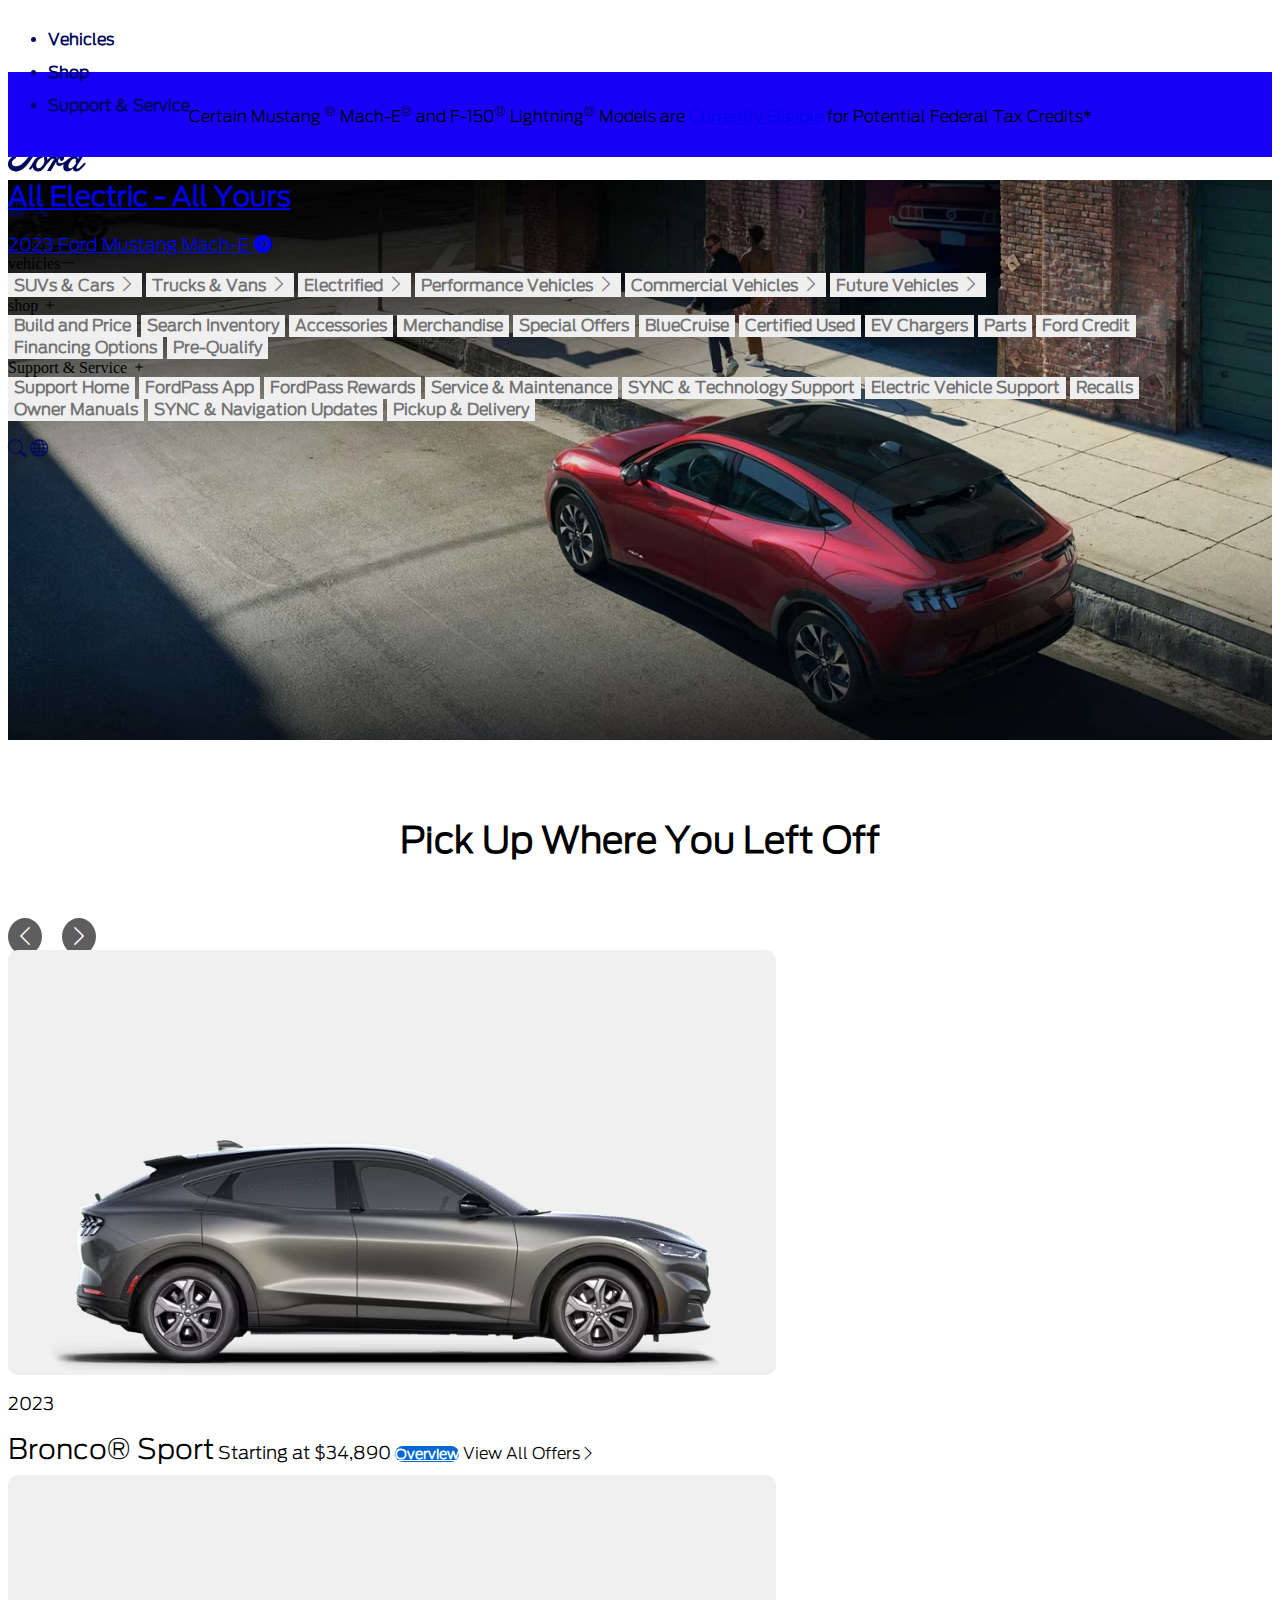
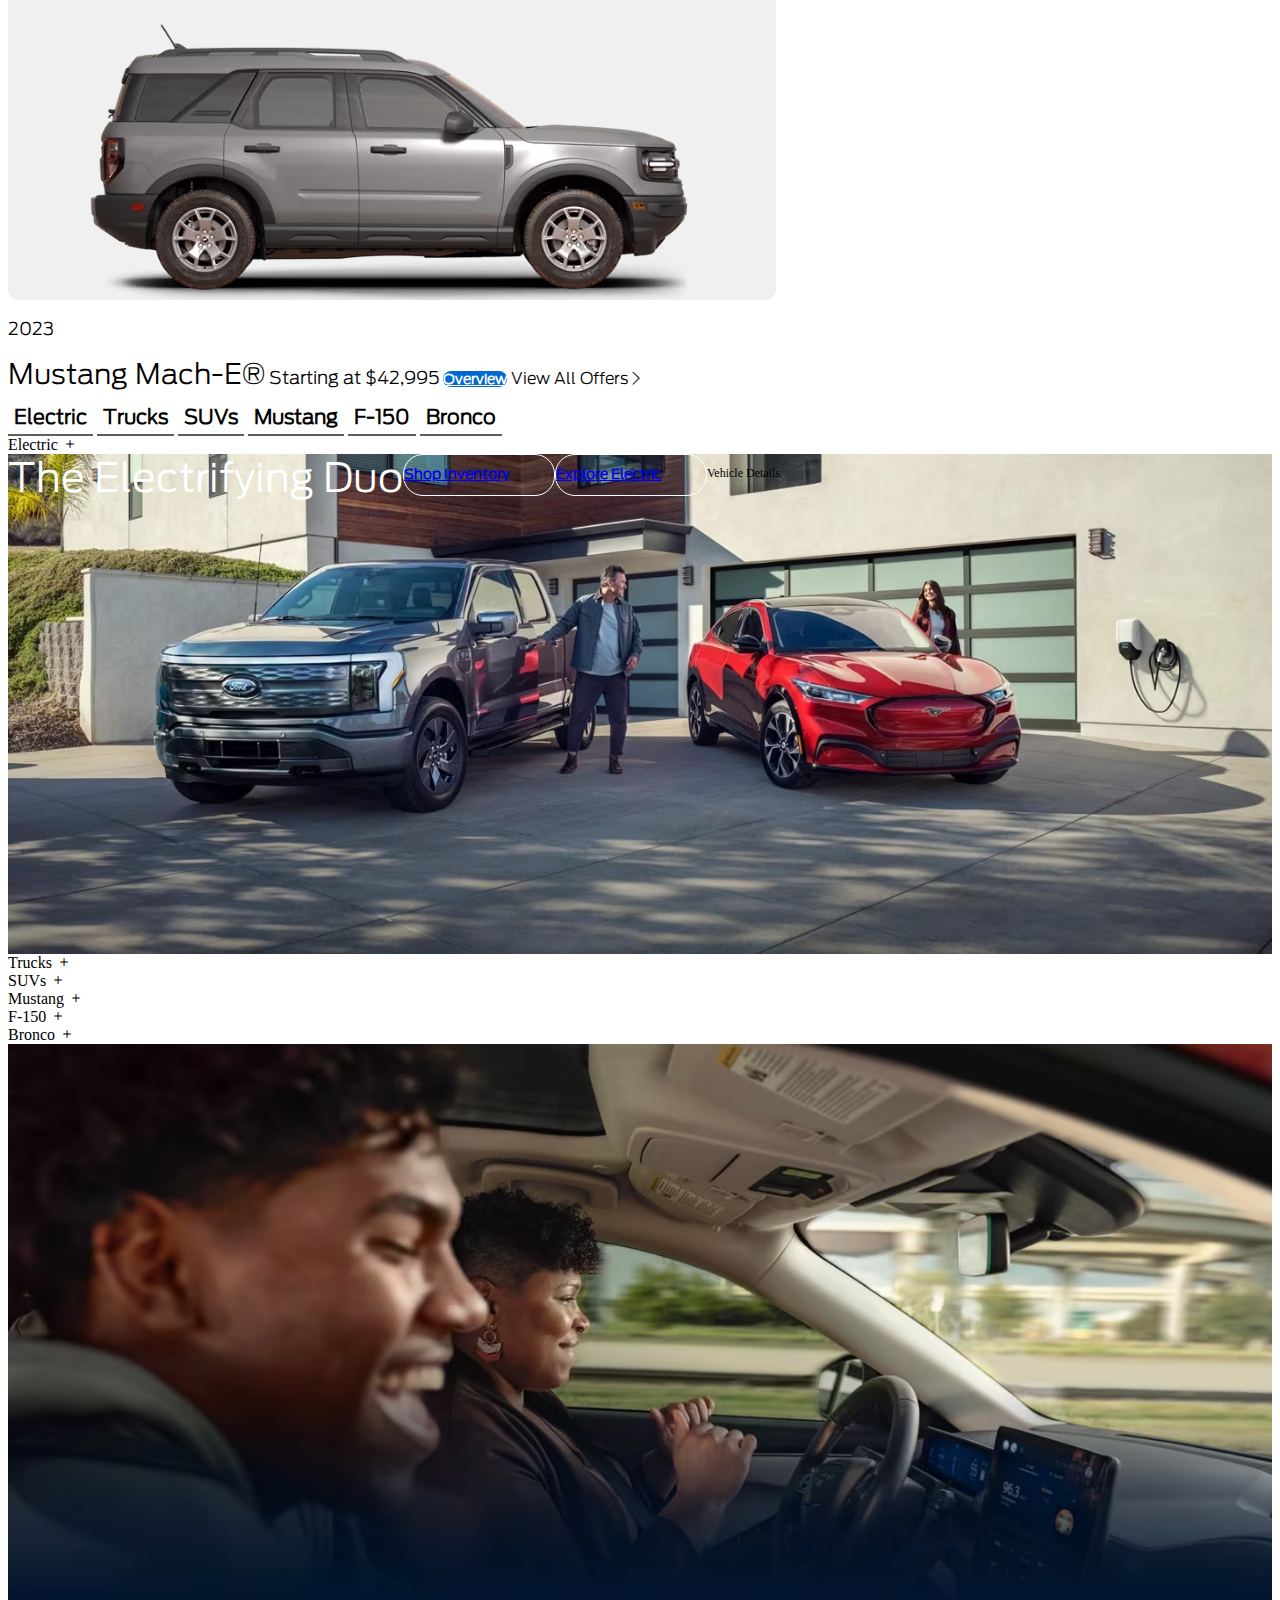
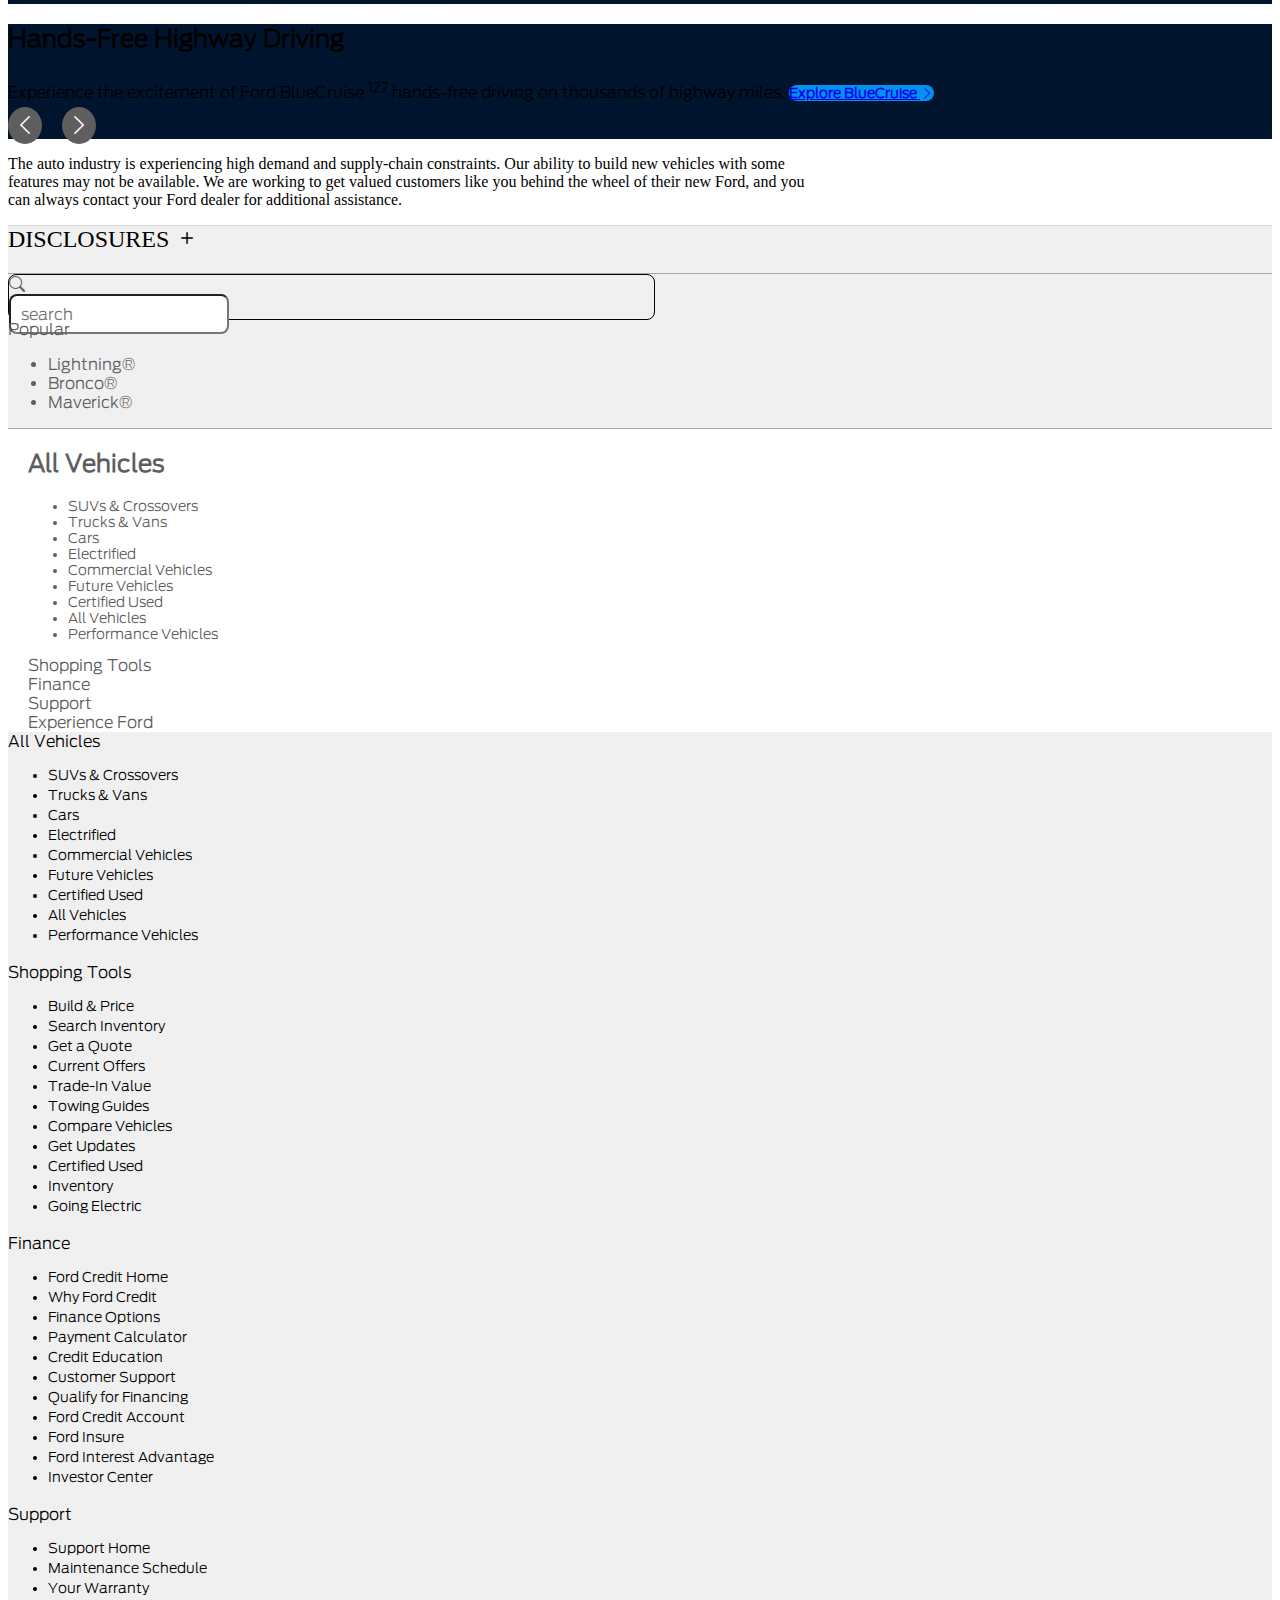
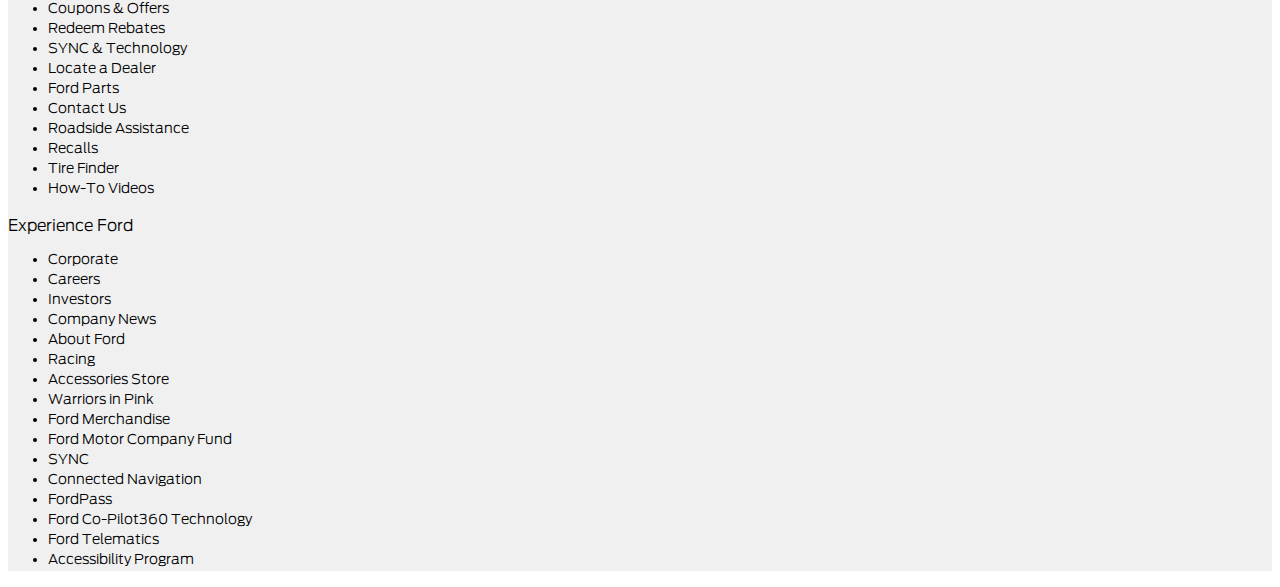
<file: ford_project.github.io/index.html>
<!DOCTYPE html>
<html lang="en">

<head>
    <meta charset="UTF-8">
    <meta http-equiv="X-UA-Compatible" content="IE=edge">
    <meta name="viewport" content="width=device-width, initial-scale=1.0">
    <title>project</title>
    <link href="https://cdn.jsdelivr.net/npm/bootstrap@5.3.0-alpha3/dist/css/bootstrap.min.css" rel="stylesheet"
        integrity="sha384-KK94CHFLLe+nY2dmCWGMq91rCGa5gtU4mk92HdvYe+M/SXH301p5ILy+dN9+nJOZ" crossorigin="anonymous">
    <script src="https://cdn.jsdelivr.net/npm/bootstrap@5.3.0-alpha3/dist/js/bootstrap.bundle.min.js"
        integrity="sha384-ENjdO4Dr2bkBIFxQpeoTz1HIcje39Wm4jDKdf19U8gI4ddQ3GYNS7NTKfAdVQSZe"
        crossorigin="anonymous"></script>
    <link rel="stylesheet" href="https://cdn.jsdelivr.net/npm/bootstrap-icons@1.10.5/font/bootstrap-icons.css">
    <link rel="stylesheet" href="css/index.css">
</head>

<body>
    <div class="container-fluid">
        <div class="row footer">
            <div class="col d-flex justify-content-center justify-content-lg-around bg-white top-list-main">
                <div class="w-100 d-flex justify-content-center justify-content-lg-between bg-white">
                    <ul class="h-100 d-none d-lg-flex list-unstyled ms-lg-5 top-list">
                        <li class="px-3 item-list">Vehicles</li>
                        <li class="px-3 item-list">Shop</li>
                        <li class="px-3 item-list">Support & Service</li>
                    </ul>
                    <div class="logo"></div>
                    <div class="d-flex bg-white nav-icon-top">
                        <i class="w-50 bi bi-globe d-none d-lg-block nav-bottom"></i>
                        <i class="w-50 bi bi-search d-none d-lg-block nav-bottom"></i>
                    </div>
                </div>
                <div class="line-container d-lg-none">
                    <div class="line-1"></div>
                    <div class="line-2"></div>
                    <div class="line-3"></div>
                    <span class="text-menu">Menu</span>
                </div>
            </div>
            <!-- ******************************************** -->
            <div class="col px-3 pt-2 d-lg-none position-fixed overflow-auto bg-white navigation">
                <div class="d-flex color-nav-top nav-top">
                    <span class="w-50 nav-text">vehicles</span><i class="bi bi-dash-lg w-50 nav-icon"></i>
                </div>

                <div class="flex-column justify-content-between pb-4 overflow-hidden nav-box">
                    <button class="d-flex justify-content-between py-2 bg-transparent nav-item nav-itemBox">SUVs & Cars
                        <i class="bi bi-chevron-right"></i>
                    </button>
                    <button class="d-flex justify-content-between py-2 bg-transparent nav-item nav-itemBox">Trucks &
                        Vans
                        <i class="bi bi-chevron-right"></i>
                    </button>
                    <button class="d-flex justify-content-between py-2 bg-transparent nav-item nav-itemBox">Electrified
                        <i class="bi bi-chevron-right"></i>
                    </button>
                    <button class="d-flex justify-content-between py-2 bg-transparent nav-item nav-itemBox">Performance
                        Vehicles
                        <i class="bi bi-chevron-right"></i>
                    </button>
                    <button class="d-flex justify-content-between py-2 bg-transparent nav-item nav-itemBox">Commercial
                        Vehicles
                        <i class="bi bi-chevron-right"></i>
                    </button>
                    <button class="d-flex justify-content-between py-2 bg-transparent nav-item nav-itemBox">Future
                        Vehicles
                        <i class="bi bi-chevron-right"></i>
                    </button>
                </div>

                <div class="d-flex nav-top">
                    <span class="w-50 nav-text">shop</span>
                    <i class="bi bi-plus w-50 nav-icon"></i>
                </div>

                <div class="flex-column overflow-hidden nav-box nav-showHidden">
                    <button class="d-flex justify-content-between py-2 bg-transparent nav-item">Build and Price
                    </button>
                    <button class="d-flex justify-content-between py-2 bg-transparent nav-item">Search Inventory
                    </button>
                    <button class="d-flex justify-content-between py-2 bg-transparent nav-item">Accessories
                    </button>
                    <button class="d-flex justify-content-between py-2 bg-transparent nav-item">Merchandise
                    </button>
                    <button class="d-flex justify-content-between py-2 bg-transparent nav-item">Special Offers
                    </button>
                    <button class="d-flex justify-content-between py-2 bg-transparent nav-item">BlueCruise
                    </button>
                    <button class="d-flex justify-content-between py-2 bg-transparent nav-item">Certified Used
                    </button>
                    <button class="d-flex justify-content-between py-2 bg-transparent nav-item">EV Chargers
                    </button>
                    <button class="d-flex justify-content-between py-2 bg-transparent nav-item">Parts
                    </button>
                    <button class="d-flex justify-content-between py-2 bg-transparent mt-4 nav-item">Ford Credit
                    </button>
                    <button class="d-flex justify-content-between py-2 bg-transparent nav-item">Financing Options
                    </button>
                    <button class="d-flex justify-content-between py-2 bg-transparent nav-item">Pre-Qualify
                    </button>
                </div>

                <div class="d-flex nav-top">
                    <span class="w-50 nav-text">Support & Service</span>
                    <i class="bi bi-plus w-50 nav-icon"></i>
                </div>

                <div class="flex-column overflow-hidden pb-4 nav-box nav-showHidden">
                    <button class="d-flex justify-content-between py-2 bg-transparent nav-item">Support Home
                    </button>
                    <button class="d-flex justify-content-between py-2 bg-transparent nav-item">FordPass App
                    </button>
                    <button class="d-flex justify-content-between py-2 bg-transparent nav-item">FordPass Rewards
                    </button>
                    <button class="d-flex justify-content-between py-2 bg-transparent nav-item">Service & Maintenance
                    </button>
                    <button class="d-flex justify-content-between py-2 bg-transparent nav-item">SYNC & Technology
                        Support
                    </button>
                    <button class="d-flex justify-content-between py-2 bg-transparent nav-item">Electric Vehicle Support
                    </button>
                    <button class="d-flex justify-content-between py-2 bg-transparent mt-4 nav-item">Recalls
                    </button>
                    <button class="d-flex justify-content-between py-2 bg-transparent nav-item">Owner Manuals
                    </button>
                    <button class="d-flex justify-content-between py-2 bg-transparent nav-item">SYNC & Navigation
                        Updates
                    </button>
                    <button class="d-flex justify-content-between py-2 bg-transparent nav-item">Pickup & Delivery
                    </button>
                </div>
                <div class="d-flex flex-row-reverse mt-4">
                    <i class="bi bi-search nav-bottom"></i>
                    <i class="bi bi-globe me-3 nav-bottom"></i>
                </div>
            </div>
            <!-- SUVs & Cars -->
            <div class="col-12 w-100 position-absolute nav-vehicles showHidden-vehicles bg-white">
                <div class="w-100 d-flex py-2">
                    <i class="bi bi-chevron-left icon-vehicles"></i>
                    <h3 class="w-100 text-center pt-1 m-0">SUVs & Cars</h3>
                </div>

                <div class="w-100 text-center p-3 capable">
                    <h2 class="m-0">Capable, convenient and versatile</h2>
                    <span id="tx-nv">See the Ford Family of SUVs & Cars
                        <i class="bi bi-arrow-right fs-6"></i>
                    </span>
                </div>

                <ul class="p-0 list-unstyled">
                    <li class="text-center">
                        <img src="images/cq5dam.web.1280.1280.avif" class="w-100">
                        <p><span class="fs-6 fw-bolder">2024 Mustang</span> <br> Starting at $30,920</p>
                    </li>
                    <li class="text-center">
                        <img src="images/cq5dams.web.1280.1280.avif" class="w-100">
                        <p><span class="fs-6 fw-bolder">Escape®</span><br>Starting at $28,000</p>
                    </li>
                    <li class="text-center">
                        <img src="images/cq5damg.webg.1280.1280.avif" class="w-100">
                        <p><span class="fs-6 fw-bolder">Bronco® Sport</span><br>Starting at $29,215</p>
                    </li>
                    <li class="text-center">
                        <img src="images/cq5damq.web.1280.1280.avif" class="w-100">
                        <p><span class="fs-6 fw-bolder">Bronco®</span><br>Starting at $34,890</p>
                    </li>
                    <li class="text-center">
                        <img src="images/cq5damd.web.1280.1280.avif" class="w-100">
                        <p><span class="fs-6 fw-bolder">Explorer</span><br>Starting at $36,760</p>
                    </li>
                    <li class="text-center">
                        <img src="images/cq5damj.web.1280.1280.avif" class="w-100">
                        <p><span class="fs-6 fw-bolder">Edge</span><br>Starting at $37,945</p>
                    </li>
                    <li class="text-center">
                        <img src="images/cq5dama.web.1280.1280.avif" class="w-100">
                        <p><span class="fs-6 fw-bolder">Mustang Mach-E®</span><br></p>
                    </li>
                    <li class="text-center">
                        <img src="images/cq5daml.web.1280.1280.avif" class="w-100">
                        <p><span class="fs-6 fw-bolder">Expedition</span><br>Starting at $55,725</p>
                    </li>
                </ul>
            </div>
            <!-- Trucks & Vans -->
            <div class="col-12 w-100 position-absolute nav-vehicles showHidden-vehicles bg-white">
                <div class="w-100 d-flex py-2">
                    <i class="bi bi-chevron-left icon-vehicles"></i>
                    <h3 class="w-100 text-center pt-1 m-0">Trucks & Vans</h3>
                </div>

                <div class="w-100 text-center p-3 capable">
                    <h2 class="m-0">Hauling, towing, and off-roading</h2>
                    <span id="tx-nv">See the Ford Family of Trucks
                        <i class="bi bi-arrow-right fs-6"></i>
                    </span>
                </div>

                <ul class="p-0 list-unstyled">
                    <li class="text-center pt-4">
                        <img src="images/car1.avif" class="w-100">
                        <p><span class="fs-6 fw-bolder">Maverick®</span> <br> Starting at $22,595</p>
                    </li>
                    <li class="text-center pt-4">
                        <img src="images/car2.avif" class="w-100">
                        <p><span class="fs-6 fw-bolder">Ranger®</span><br>Starting at $27,400</p>
                    </li>
                    <li class="text-center pt-4">
                        <img src="images/car3.avif" class="w-100">
                        <p><span class="fs-6 fw-bolder">F-150®</span><br>Starting at $29,215</p>
                    </li>
                    <li class="text-center pt-4">
                        <img src="images/car4.avif" class="w-100">
                        <p><span class="fs-6 fw-bolder">Transit Connect®</span><br>Starting at $34,890</p>
                    </li>
                    <li class="text-center pt-4">
                        <img src="images/car5.avif" class="w-100">
                        <p><span class="fs-6 fw-bolder">Super Duty®</span><br>Starting at $36,760</p>
                    </li>
                    <li class="text-center pt-4">
                        <img src="images/car6.avif" class="w-100">
                        <p><span class="fs-6 fw-bolder">F-150 Lightning®</span><br>Starting at $37,945</p>
                    </li>
                    <li class="text-center pt-4">
                        <img src="images/car7.avif" class="w-100">
                        <p><span class="fs-6 fw-bolder">F-150 Lightning®</span><br>Starting at $45,995</p>
                    </li>
                    <li class="text-center pt-4">
                        <img src="images/car8.avif" class="w-100">
                        <p><span class="fs-6 fw-bolder">Transit</span><br>Starting at $55,725</p>
                    </li>
                </ul>
            </div>
            <!-- Electrified -->
            <div class="col-12 w-100 position-absolute nav-vehicles showHidden-vehicles bg-white">
                <div class="w-100 d-flex py-2">
                    <i class="bi bi-chevron-left icon-vehicles"></i>
                    <h3 class="w-100 text-center pt-1 m-0">Electrified</h3>
                </div>

                <div class="w-100 text-center p-3 capable">
                    <h2 class="m-0">What does going electric mean?</h2>
                    <span id="tx-nv">Learn more about EVs
                        <i class="bi bi-arrow-right fs-6"></i>
                    </span>
                </div>

                <ul class="p-0 list-unstyled">
                    <li class="text-center pt-4">
                        <img src="images/car17.avif" class="w-100">
                        <p><span class="fs-6 fw-bolder">Mustang Mach-E®</span> <br></p>
                    </li>
                    <li class="text-center pt-4">
                        <img src="images/car18.avif" class="w-100">
                        <p><span class="fs-6 fw-bolder">F-150 Lightning®</span><br>Starting at $28,000</p>
                    </li>
                    <li class="text-center pt-4">
                        <img src="images/car19.avif" class="w-100">
                        <p><span class="fs-6 fw-bolder">E-Transit™</span><br>Starting at $29,215</p>
                    </li>
                    <li class="text-center pt-4">
                        <img src="images/car20.avif" class="w-100">
                        <p><span class="fs-6 fw-bolder">Maverick®</span><br>Starting at $34,890</p>
                    </li>
                    <li class="text-center pt-4">
                        <img src="images/car21.avif" class="w-100">
                        <p><span class="fs-6 fw-bolder">F-150®</span><br>Starting at $36,760</p>
                    </li>
                    <li class="text-center pt-4">
                        <img src="images/car22.avif" class="w-100">
                        <p><span class="fs-6 fw-bolder">Escape® ST-Line Elite Hybrid</span><br>Starting at $37,945</p>
                    </li>
                    <li class="text-center pt-4">
                        <img src="images/car23.avif" class="w-100">
                        <p><span class="fs-6 fw-bolder">Escape® Plug-in Hybrid</span><br>Starting at $36,760</p>
                    </li>
                    <li class="text-center pt-4">
                        <img src="images/car24.avif" class="w-100">
                        <p><span class="fs-6 fw-bolder">Explorer Limited</span><br>Starting at $55,725</p>
                    </li>
                </ul>
            </div>
            <!-- Performance Vehicles -->
            <div class="col-12 w-100 position-absolute nav-vehicles showHidden-vehicles bg-white">
                <div class="w-100 d-flex py-2">
                    <i class="bi bi-chevron-left icon-vehicles"></i>
                    <h3 class="w-100 text-center pt-1 m-0">Performance Vehicles</h3>
                </div>

                <div class="w-100 text-center p-3 capable">
                    <h2 class="m-0">Motorsports, Parts & Clubs </h2>
                    <span id="tx-nv">Learn more about EVs
                        <i class="bi bi-arrow-right fs-6"></i>
                    </span>
                </div>

                <ul class="p-0 list-unstyled">
                    <li class="text-center pt-4">
                        <img src="images/car25.avif" class="w-100">
                        <p><span class="fs-6 fw-bolder">EDGE ST</span> <br>Starting at $29,215</p>
                    </li>
                    <li class="text-center pt-4">
                        <img src="images/car26.avif" class="w-100">
                        <p><span class="fs-6 fw-bolder">Explorer ST</span><br>Starting at $28,000</p>
                    </li>
                    <li class="text-center pt-4">
                        <img src="images/car27.avif" class="w-100">
                        <p><span class="fs-6 fw-bolder">Mustang® Mach 1®</span><br>Starting at $29,215</p>
                    </li>
                    <li class="text-center pt-4">
                        <img src="images/car28.avif" class="w-100">
                        <p><span class="fs-6 fw-bolder">Bronco Raptor®</span><br>Starting at $34,890</p>
                    </li>
                    <li class="text-center pt-4">
                        <img src="images/car29.avif" class="w-100">
                        <p><span class="fs-6 fw-bolder">F-150® Raptor®</span><br>Starting at $36,760</p>
                    </li>
                    <li class="text-center pt-4">
                        <img src="images/car30.webp" class="w-100">
                        <p><span class="fs-6 fw-bolder">F-150® Raptor R™</span><br></p>
                    </li>
                    <li class="text-center pt-4">
                        <img src="images/car31.avif" class="w-100">
                        <p><span class="fs-6 fw-bolder">Ford GT Mk IV</span><br></p>
                    </li>
                    <li class="text-center pt-4">
                        <img src="images/car32.webp" class="w-100">
                        <p><span class="fs-6 fw-bolder">Ford Mustang GT3</span><br></p>
                    </li>
                </ul>
            </div>
            <!-- Commercial Vehicles  -->
            <div class="col-12 w-100 position-absolute nav-vehicles showHidden-vehicles bg-white">
                <div class="w-100 d-flex py-2">
                    <i class="bi bi-chevron-left icon-vehicles"></i>
                    <h3 class="w-100 text-center pt-1 m-0">Commercial Vehicles </h3>
                </div>

                <div class="w-100 text-center p-3 capable">
                    <h2 class="m-0">Ford Pro offers the tools, software and services to keep your business on track and
                        crews on the road. </h2>
                    <span id="tx-nv">Learn more about Ford Pro
                        <i class="bi bi-arrow-right fs-6"></i>
                    </span>
                </div>

                <ul class="p-0 list-unstyled">
                    <li class="text-center pt-4">
                        <img src="images/car33.png" class="w-100">
                        <p><span class="fs-6 fw-bolder">E-Series Stripped Chassis</span> <br>Starting at $29,215</p>
                    </li>
                    <li class="text-center pt-4">
                        <img src="images/car34.avif" class="w-100">
                        <p><span class="fs-6 fw-bolder">Transit Connect®</span><br>Starting at $28,000</p>
                    </li>
                    <li class="text-center pt-4">
                        <img src="images/car35.avif" class="w-100">
                        <p><span class="fs-6 fw-bolder">Stripped Chassis</span><br>Starting at $29,215</p>
                    </li>
                    <li class="text-center pt-4">
                        <img src="images/car36.avif" class="w-100">
                        <p><span class="fs-6 fw-bolder">E-Series Cutaway</span><br>Starting at $34,890</p>
                    </li>
                    <li class="text-center pt-4">
                        <img src="images/car37.avif" class="w-100">
                        <p><span class="fs-6 fw-bolder">Transit CC-CA</span><br>Starting at $36,760</p>
                    </li>
                    <li class="text-center pt-4">
                        <img src="images/car38.avif" class="w-100">
                        <p><span class="fs-6 fw-bolder">Transit</span><br>Starting at $34,890</p>
                    </li>
                    <li class="text-center pt-4">
                        <img src="images/car40.avif" class="w-100">
                        <p><span class="fs-6 fw-bolder">Super Duty®</span><br>Starting at $34,890</p>
                    </li>
                    <li class="text-center pt-4">
                        <img src="images/car41.avif" class="w-100">
                        <p><span class="fs-6 fw-bolder">Chassis Cab</span><br>Starting at $34,890</p>
                    </li>
                </ul>
            </div>
            <!-- Future Vehicles -->
            <div class="col-12 w-100 position-absolute nav-vehicles showHidden-vehicles bg-white">
                <div class="w-100 d-flex py-2">
                    <i class="bi bi-chevron-left icon-vehicles"></i>
                    <h3 class="w-100 text-center pt-1 m-0">Future Vehicles</h3>
                </div>

                <div class="w-100 text-center p-3 capable">
                    <h2 class="m-0">Moving ahead to move you</h2>
                    <span id="tx-nv">See what's in the Future at Ford
                        <i class="bi bi-arrow-right fs-6"></i>
                    </span>
                </div>

                <ul class="p-0 list-unstyled">
                    <li class="text-center pt-4">
                        <img src="images/car42.avif" class="w-100">
                        <p><span class="fs-6 fw-bolder">2024 Mustang</span><br></p>
                    </li>
                    <li class="text-center pt-4">
                        <img src="images/car43.avif" class="w-100">
                        <p><span class="fs-6 fw-bolder">2024 Ranger</span><br></p>
                    </li>
                </ul>
            </div>
        </div>
    </div>
    <!-- ****************************** -->
    <div class="container-fluid w-100 position-absolute bg-white nav-opening" style="display: none">
        <div class="row">
            <div class="col-4">
                <div>
                    <button
                        class="w-100 d-flex justify-content-between py-2 bg-transparent nav-item nav-cars cars-style">SUVs
                        & Cars
                        <i class="bi bi-chevron-right"></i>
                    </button>
                    <button class="w-100 d-flex justify-content-between py-2 bg-transparent nav-item nav-cars">Trucks &
                        Vans
                        <i class="bi bi-chevron-right"></i>
                    </button>
                    <button
                        class="w-100 d-flex justify-content-between py-2 bg-transparent nav-item nav-cars">Electrified
                        <i class="bi bi-chevron-right"></i>
                    </button>
                    <button
                        class="w-100 d-flex justify-content-between py-2 bg-transparent nav-item nav-cars">Performance
                        Vehicles
                        <i class="bi bi-chevron-right"></i>
                    </button>
                    <button
                        class="w-100 d-flex justify-content-between py-2 bg-transparent nav-item nav-cars">Commercial
                        Vehicles
                        <i class="bi bi-chevron-right"></i>
                    </button>
                    <button class="w-100 d-flex justify-content-between py-2 bg-transparent nav-item nav-cars">Future
                        Vehicles
                        <i class="bi bi-chevron-right"></i>
                    </button>
                </div>
            </div>
            <div class="col ">
                <!-- SUVs & Cars -->
                <div class="p-3 flex-column align-items-center nav-segment">
                    <div class="w-100 text-center p-3 capable">
                        <h2 class="m-0">Capable, convenient and versatile</h2>
                        <span id="tx-nv">See the Ford Family of SUVs & Cars
                            <i class="bi bi-arrow-right fs-6"></i>
                        </span>
                    </div>
                    <ul class="d-flex flex-wrap p-0 m-0 list-unstyled item-car">
                        <div class="w-100 d-flex ul-1">
                            <li>
                                <img src="images/cq5dam.web.1280.1280.avif" class="w-100">
                                <p><span>2024 Mustang</span> <br> Starting at $30,920</p>
                            </li>
                            <li>
                                <img src="images/cq5dams.web.1280.1280.avif" class="w-100">
                                <p><span>Escape®</span><br>Starting at $28,000</p>
                            </li>
                            <li>
                                <img src="images/cq5damg.webg.1280.1280.avif" class="w-100">
                                <p><span>Bronco® Sport</span><br>Starting at $29,215</p>
                            </li>
                            <li>
                                <img src="images/cq5damq.web.1280.1280.avif" class="w-100">
                                <p><span>Bronco®</span><br>Starting at $34,890</p>
                            </li>
                        </div>
                        <div class="d-flex ul-2">
                            <li>
                                <img src="images/cq5damd.web.1280.1280.avif" class="w-100">
                                <p><span>Explorer</span><br>Starting at $36,760</p>
                            </li>
                            <li>
                                <img src="images/cq5damj.web.1280.1280.avif" class="w-100">
                                <p><span>Edge</span><br>Starting at $37,945</p>
                            </li>
                            <li>
                                <img src="images/cq5dama.web.1280.1280.avif" class="w-100">
                                <p><span>Mustang Mach-E®</span><br></p>
                            </li>
                            <li>
                                <img src="images/cq5daml.web.1280.1280.avif" class="w-100">
                                <p><span>Expedition</span><br>Starting at $55,725</p>
                            </li>
                        </div>
                    </ul>
                </div>
                <!-- Trucks & Vans -->
                <div class="p-3 flex-column align-items-center nav-segment showHidden-vehicles">
                    <div class="w-100 text-center p-3 capable">
                        <h2 class="m-0">Hauling, towing, and off-roading</h2>
                        <span id="tx-nv">See the Ford Family of Trucks
                            <i class="bi bi-arrow-right fs-6"></i>
                        </span>
                    </div>
                    <ul class="d-flex flex-wrap p-0 m-0 list-unstyled item-car">
                        <div class="w-100 d-flex ul-1">
                            <li class="text-center pt-4">
                                <img src="images/car1.avif" class="w-100">
                                <p><span class="fs-6 fw-bolder">Maverick®</span> <br> Starting at $22,595</p>
                            </li>
                            <li class="text-center pt-4">
                                <img src="images/car2.avif" class="w-100">
                                <p><span class="fs-6 fw-bolder">Ranger®</span><br>Starting at $27,400</p>
                            </li>
                            <li class="text-center pt-4">
                                <img src="images/car3.avif" class="w-100">
                                <p><span class="fs-6 fw-bolder">F-150®</span><br>Starting at $29,215</p>
                            </li>
                            <li class="text-center pt-4">
                                <img src="images/car4.avif" class="w-100">
                                <p><span class="fs-6 fw-bolder">Transit Connect®</span><br>Starting at $34,890</p>
                            </li>
                        </div>
                        <div class="d-flex ul-2">
                            <li class="text-center pt-4">
                                <img src="images/car5.avif" class="w-100">
                                <p><span class="fs-6 fw-bolder">Super Duty®</span><br>Starting at $36,760</p>
                            </li>
                            <li class="text-center pt-4">
                                <img src="images/car6.avif" class="w-100">
                                <p><span class="fs-6 fw-bolder">F-150 Lightning®</span><br></p>
                            </li>
                            <li class="text-center pt-4">
                                <img src="images/car7.avif" class="w-100">
                                <p><span class="fs-6 fw-bolder">E-Transit™</span><br>Starting at $45,995</p>
                            </li>
                            <li class="text-center pt-4">
                                <img src="images/car8.avif" class="w-100">
                                <p><span class="fs-6 fw-bolder">Transit</span><br>Starting at $55,725</p>
                            </li>
                        </div>
                    </ul>
                </div>
                <!-- Electrified -->
                <div class="p-3 flex-column align-items-center nav-segment showHidden-vehicles">
                    <div class="w-100 text-center p-3 capable">
                        <h2 class="m-0">What does going electric mean?</h2>
                        <span id="tx-nv">Learn more about EVs
                            <i class="bi bi-arrow-right fs-6"></i>
                        </span>
                    </div>
                    <ul class="d-flex flex-wrap p-0 m-0 list-unstyled item-car">
                        <div class="w-100 d-flex ul-1">
                            <li class="text-center pt-4">
                                <img src="images/car17.avif" class="w-100">
                                <p><span class="fs-6 fw-bolder">Mustang Mach-E®</span> <br></p>
                            </li>
                            <li class="text-center pt-4">
                                <img src="images/car18.avif" class="w-100">
                                <p><span class="fs-6 fw-bolder">F-150 Lightning®</span><br></p>
                            </li>
                            <li class="text-center pt-4">
                                <img src="images/car19.avif" class="w-100">
                                <p><span class="fs-6 fw-bolder">E-Transit™</span><br>Starting at $29,215</p>
                            </li>
                            <li class="text-center pt-4">
                                <img src="images/car20.avif" class="w-100">
                                <p><span class="fs-6 fw-bolder">Maverick®</span><br>Starting at $34,890</p>
                            </li>
                        </div>
                        <div class="d-flex ul-2">
                            <li class="text-center pt-4">
                                <img src="images/car21.avif" class="w-100">
                                <p><span class="fs-6 fw-bolder">F-150®</span><br>Starting at $36,760</p>
                            </li>
                            <li class="text-center pt-4">
                                <img src="images/car22.avif" class="w-100">
                                <p><span class="fs-6 fw-bolder">Escape® ST-Line Elite Hybrid</span><br></p>
                            </li>
                            <li class="text-center pt-4">
                                <img src="images/car23.avif" class="w-100">
                                <p><span class="fs-6 fw-bolder">Escape® Plug-in Hybrid</span><br>Starting at $36,760</p>
                            </li>
                            <li class="text-center pt-4">
                                <img src="images/car24.avif" class="w-100">
                                <p><span class="fs-6 fw-bolder">Explorer Limited</span><br>Starting at $55,725</p>
                            </li>
                        </div>
                    </ul>
                </div>
                <!-- Performance Vehicles -->
                <div class="p-3 flex-column align-items-center nav-segment showHidden-vehicles">
                    <div class="w-100 text-center p-3 capable">
                        <h2 class="m-0">Motorsports, Parts & Clubs</h2>
                        <span id="tx-nv">Check out the latest in Performance
                            <i class="bi bi-arrow-right fs-6"></i>
                        </span>
                    </div>
                    <ul class="d-flex flex-wrap p-0 m-0 list-unstyled item-car">
                        <div class="w-100 d-flex ul-1">
                            <li class="text-center pt-4">
                                <img src="images/car25.avif" class="w-100">
                                <p><span class="fs-6 fw-bolder">EDGE ST</span> <br>Starting at $29,215</p>
                            </li>
                            <li class="text-center pt-4">
                                <img src="images/car26.avif" class="w-100">
                                <p><span class="fs-6 fw-bolder">Explorer ST</span><br>Starting at $28,000</p>
                            </li>
                            <li class="text-center pt-4">
                                <img src="images/car27.avif" class="w-100">
                                <p><span class="fs-6 fw-bolder">Mustang® Mach 1®</span><br>Starting at $29,215</p>
                            </li>
                            <li class="text-center pt-4">
                                <img src="images/car28.avif" class="w-100">
                                <p><span class="fs-6 fw-bolder">Bronco Raptor®</span><br>Starting at $34,890</p>
                            </li>
                        </div>
                        <div class="d-flex ul-2">
                            <li class="text-center pt-4">
                                <img src="images/car29.avif" class="w-100">
                                <p><span class="fs-6 fw-bolder">F-150® Raptor®</span><br>Starting at $36,760</p>
                            </li>
                            <li class="text-center pt-4">
                                <img src="images/car30.webp" class="w-100">
                                <p><span class="fs-6 fw-bolder">F-150® Raptor R™</span><br></p>
                            </li>
                            <li class="text-center pt-4">
                                <img src="images/car31.avif" class="w-100">
                                <p><span class="fs-6 fw-bolder">Ford GT Mk IV</span><br></p>
                            </li>
                            <li class="text-center pt-4">
                                <img src="images/car32.webp" class="w-100">
                                <p><span class="fs-6 fw-bolder">Ford Mustang GT3</span><br></p>
                            </li>
                        </div>
                    </ul>
                </div>
                <!-- Commercial Vehicles  -->
                <div class="p-3 flex-column align-items-center nav-segment showHidden-vehicles">
                    <div class="w-100 text-center p-3 capable">
                        <h2 class="m-0">Ford Pro offers the tools, software and services to keep your business on track
                            and crews on the road.</h2>
                        <span id="tx-nv">Learn more about Ford Pro
                            <i class="bi bi-arrow-right fs-6"></i>
                        </span>
                    </div>
                    <ul class="d-flex flex-wrap p-0 m-0 list-unstyled item-car">
                        <div class="w-100 d-flex ul-1">
                            <li class="text-center pt-2">
                                <img src="images/car33.png" class="w-100">
                                <p><span class="fs-6 fw-bolder">E-Series Stripped Chassis</span> <br>Starting at $29,215
                                </p>
                            </li>
                            <li class="text-center pt-2">
                                <img src="images/car34.avif" class="w-100">
                                <p><span class="fs-6 fw-bolder">Transit Connect®</span><br>Starting at $28,000</p>
                            </li>
                            <li class="text-center pt-2">
                                <img src="images/car35.avif" class="w-100">
                                <p><span class="fs-6 fw-bolder">Stripped Chassis</span><br>Starting at $29,215</p>
                            </li>
                            <li class="text-center pt-2">
                                <img src="images/car36.avif" class="w-100">
                                <p><span class="fs-6 fw-bolder">E-Series Cutaway</span><br>Starting at $34,890</p>
                            </li>
                        </div>
                        <div class="d-flex ul-2">
                            <li class="text-center pt-3">
                                <img src="images/car37.avif" class="w-100">
                                <p><span class="fs-6 fw-bolder">Transit CC-CA</span><br>Starting at $36,760</p>
                            </li>
                            <li class="text-center pt-3">
                                <img src="images/car38.avif" class="w-100">
                                <p><span class="fs-6 fw-bolder">Transit</span><br>Starting at $34,890</p>
                            </li>
                            <li class="text-center pt-3">
                                <img src="images/car40.avif" class="w-100">
                                <p><span class="fs-6 fw-bolder">Super Duty®</span><br>Starting at $34,890</p>
                            </li>
                            <li class="text-center pt-3">
                                <img src="images/car41.avif" class="w-100">
                                <p><span class="fs-6 fw-bolder">Chassis Cab</span><br>Starting at $34,890</p>
                            </li>
                        </div>
                    </ul>
                </div>
                <!-- Future Vehicles -->
                <div class="p-3 flex-column align-items-center nav-segment showHidden-vehicles">
                    <div class="w-100 text-center p-3 capable">
                        <h2 class="m-0">Ford Pro offers the tools, software and services to keep your business on track
                            and crews on the road.</h2>
                        <span id="tx-nv">Learn more about Ford Pro
                            <i class="bi bi-arrow-right fs-6"></i>
                        </span>
                    </div>
                    <ul class="d-flex flex-wrap p-0 m-0 list-unstyled item-car">
                        <div class="w-100 d-flex ul-1">
                            <li class="text-center pt-4">
                                <img src="images/car42.avif" class="w-100">
                                <p><span class="fs-6 fw-bolder">2024 Mustang</span><br></p>
                            </li>
                            <li class="text-center pt-4">
                                <img src="images/car43.avif" class="w-100">
                                <p><span class="fs-6 fw-bolder">2024 Ranger</span><br></p>
                            </li>
                        </div>
                    </ul>
                </div>
            </div>
        </div>
    </div>
    <div class="container-fluid d-none d-lg-block">
        <div class="row">
            <div class="col-2 position-absolute overflow-auto pt-3 bg-white nav-shop" style="display: none;">
                <button class="w-100 d-flex justify-content-between py-2 bg-transparent nav-item">Build and Price
                </button>
                <button class="w-100 d-flex justify-content-between py-2 bg-transparent nav-item">Search Inventory
                </button>
                <button class="w-100 d-flex justify-content-between py-2 bg-transparent nav-item">Accessories
                </button>
                <button class="w-100 d-flex justify-content-between py-2 bg-transparent nav-item">Merchandise
                </button>
                <button class="w-100 d-flex justify-content-between py-2 bg-transparent nav-item">Special Offers
                </button>
                <button class="w-100 d-flex justify-content-between py-2 bg-transparent nav-item">BlueCruise
                </button>
                <button class="w-100 d-flex justify-content-between py-2 bg-transparent nav-item">Certified Used
                </button>
                <button class="w-100 d-flex justify-content-between py-2 bg-transparent nav-item">EV Chargers
                </button>
                <button class="w-100 d-flex justify-content-between py-2 bg-transparent nav-item">Parts
                </button>
                <button class="w-100 d-flex justify-content-between py-2 bg-transparent mt-4 nav-item">Ford Credit
                </button>
                <button class="w-100 d-flex justify-content-between py-2 bg-transparent nav-item">Financing Options
                </button>
                <button class="w-100 d-flex justify-content-between py-2 bg-transparent nav-item">Pre-Qualify
                </button>
            </div>
            <div class="col-3 position-absolute overflow-auto pt-3 bg-white nav-support" style="display: none;">
                <button class="w-100 d-flex justify-content-between py-2 bg-transparent nav-item">Support Home
                </button>
                <button class="w-100 d-flex justify-content-between py-2 bg-transparent nav-item">FordPass App
                </button>
                <button class="w-100 d-flex justify-content-between py-2 bg-transparent nav-item">FordPass Rewards
                </button>
                <button class="w-100 d-flex justify-content-between py-2 bg-transparent nav-item">Service & Maintenance
                </button>
                <button class="w-100 d-flex justify-content-between py-2 bg-transparent nav-item">SYNC & Technology
                    Support
                </button>
                <button class="w-100 d-flex justify-content-between py-2 bg-transparent nav-item">Electric Vehicle
                    Support
                </button>
                <button class="w-100 d-flex justify-content-between py-2 bg-transparent mt-4 nav-item">Recalls
                </button>
                <button class="w-100 d-flex justify-content-between py-2 bg-transparent nav-item">Owner Manuals
                </button>
                <button class="w-100 d-flex justify-content-between py-2 bg-transparent nav-item">SYNC & Navigation
                    Updates
                </button>
                <button class="w-100 d-flex justify-content-between py-2 bg-transparent nav-item">Pickup & Delivery
                </button>
            </div>
        </div>
    </div>
    <!--******************************************************  -->
    <div class="container-fluid">
        <div class="row justify-content-center">
            <div class="col-12 box1 text-white">
                <p class="m-0">Certain Mustang <sup>®</sup> Mach-E<sup>®</sup> and F-150<sup>®</sup>
                    Lightning<sup>®</sup> Models are <a href="#" class="link-light">Currently Eligible</a> for Potential
                    Federal Tax Credits*</p>
            </div>
            <div class="col-12 p-5 box2">
                <a href="#" class="h-100 d-block text-center text-lg-start text-decoration-none mx-auto text-white">
                    <h2 class="display-6 fw-bolder">All Electric - All Yours</h2>
                    <span>2023 Ford Mustang Mach-E <i class="bi bi-arrow-right-circle-fill ms-2"></i></span>
                </a>
            </div>
            <div class="col-12 box3">
                <h2>Pick Up Where You Left Off</h2>
            </div>
            <div class="col-12 box4">
                <div class="slideshow-container">
                    <div class="d-md-none mySlides1">
                        <img src="images/vehicle1.avif" class="w-100">
                        <div class="box-slide d-flex flex-column p-3">
                            <p class="m-0">2023</p>
                            <span>Bronco® Sport</span>
                            <span>Starting at $34,890</span>
                            <a href="#" class="text-decoration-none">Overview</a>
                            <span class="mt-5 text-info">View All Offers<i class="bi bi-chevron-right"></i> </span>
                        </div>
                    </div>

                    <div class="d-md-none mySlides1">
                        <img src="images/vehicle2.avif" class="w-100">
                        <div class="box-slide d-flex flex-column p-3">
                            <p class="m-0">2023</p>
                            <span>Mustang Mach-E®</span>
                            <span>Starting at $42,995</span>
                            <a href="#" class="text-decoration-none">Overview</a>
                            <span class="mt-5 text-info">View All Offers<i class="bi bi-chevron-right"></i> </span>
                        </div>
                    </div>
                    <div class="d-flex justify-content-center d-md-none pb-4 box-arrow">
                        <a class="prev" onclick="plusSlides(-1, 0)"><i class="bi bi-chevron-left ms-1"></i></a>
                        <a class="next" onclick="plusSlides(1, 0)"><i class="bi bi-chevron-right ms-1"></i></a>
                    </div>
                    <!-- ****************************************************************** -->
                    <div class="d-none d-md-flex bx-slide">
                        <div class="me-3 mySlides">
                            <img src="images/vehicle1.avif" class="w-100">
                            <div class="box-slide d-flex flex-column p-3">
                                <p class="m-0">2023</p>
                                <span>Bronco® Sport</span>
                                <span>Starting at $34,890</span>
                                <a href="#" class="text-decoration-none">Overview</a>
                                <span class="mt-5 text-info">View All Offers<i class="bi bi-chevron-right"></i> </span>
                            </div>
                        </div>
                        <div class="mySlides">
                            <img src="images/vehicle2.avif" class="w-100">
                            <div class="box-slide d-flex flex-column p-3">
                                <p class="m-0">2023</p>
                                <span>Mustang Mach-E®</span>
                                <span>Starting at $42,995</span>
                                <a href="#" class="text-decoration-none">Overview</a>
                                <span class="mt-5 text-info">View All Offers<i class="bi bi-chevron-right"></i> </span>
                            </div>
                        </div>
                    </div>
                </div>
            </div>
            <!-- ********************************************************** -->
            <div class="px-md-5 box5">
                <div class="d-none d-md-flex justify-content-between py-5 bt-vehicle">
                    <button class="w-100 mx-2 box-vehicle">Electric</button>
                    <button class="w-100 mx-2 box-vehicle">Trucks</button>
                    <button class="w-100 mx-2 box-vehicle">SUVs</button>
                    <button class="w-100 mx-2 box-vehicle">Mustang</button>
                    <button class="w-100 mx-2 box-vehicle">F-150</button>
                    <button class="w-100 mx-2 box-vehicle">Bronco</button>
                </div>
                <!-- **** -->
                <div class="d-flex d-md-none justify-content-between py-2 box-list">
                    <span class="fs-3 nav-text">Electric</span>
                    <i class="bi bi-plus fs-3 pt-2 box-icon"></i>
                </div>

                <div
                    class="flex-column justify-content-end overflow-hidden vehicle-box electric-box box-list-item nav-showHidden">
                    <span class="ms-3">The Electrifying Duo</span>
                    <a href="#" class="text-decoration-none text-center text-black bg-light ms-3 mb-4">
                        Shop Inventory
                    </a>
                    <a href="#" class="text-decoration-none text-center text-light ms-3 mb-4">
                        Explore Electric
                    </a>
                    <p class="text-decoration-underline text-light ms-3 mb-4">Vehicle Details</p>
                </div>
                <!-- **** -->
                <div class="d-flex d-md-none justify-content-between py-2 box-list">
                    <span class="fs-3 nav-text">Trucks</span>
                    <i class="bi bi-plus fs-3 pt-2 box-icon"></i>
                </div>

                <div
                    class="flex-column justify-content-end overflow-hidden vehicle-box trucks-box box-list-item nav-showHidden button-showHidden">
                    <span class="ms-3">The First Family Of Pickups</span>
                    <a href="#" class="text-decoration-none text-center text-black bg-light ms-3 mb-4">
                        Shop Inventory
                    </a>
                    <a href="#" class="text-decoration-none text-center text-light ms-3 mb-4">
                        Explore Trucks
                    </a>
                </div>
                <!-- **** -->
                <div class="d-flex d-md-none justify-content-between py-2 box-list">
                    <span class="fs-3 nav-text">SUVs</span>
                    <i class="bi bi-plus fs-3 pt-2 box-icon"></i>
                </div>

                <div
                    class="flex-column justify-content-end overflow-hidden vehicle-box suv-box box-list-item nav-showHidden button-showHidden">
                    <span class="ms-3">There's An SUV For Everyone</span>
                    <a href="#" class="text-decoration-none text-center text-black bg-light ms-3 mb-4">
                        Shop Inventory
                    </a>
                    <a href="#" class="text-decoration-none text-center text-light ms-3 mb-4">
                        Explore SUVs
                    </a>
                </div>
                <!-- **** -->
                <div class="d-flex d-md-none justify-content-between py-2 box-list">
                    <span class="fs-3 nav-text">Mustang</span>
                    <i class="bi bi-plus fs-3 pt-2 box-icon"></i>
                </div>

                <div
                    class="flex-column justify-content-end overflow-hidden vehicle-box mustang-box box-list-item nav-showHidden button-showHidden">
                    <span class="ms-3">Running Free</span>
                    <a href="#" class="text-decoration-none text-center text-black bg-light ms-3 mb-4">
                        Shop Inventory
                    </a>
                    <a href="#" class="text-decoration-none text-center text-light ms-3 mb-4">
                        Explore Mustang
                    </a>
                </div>
                <!-- **** -->
                <div class="d-flex d-md-none justify-content-between py-2 box-list">
                    <span class="fs-3 nav-text">F-150</span>
                    <i class="bi bi-plus fs-3 pt-2 box-icon"></i>
                </div>

                <div
                    class="flex-column justify-content-end overflow-hidden vehicle-box f-150-box box-list-item nav-showHidden button-showHidden">
                    <span class="ms-3">Follow The Leader</span>
                    <a href="#" class="text-decoration-none text-center text-black bg-light ms-3 mb-4">
                        Shop Inventory
                    </a>
                    <a href="#" class="text-decoration-none text-center text-light ms-3 mb-4">
                        Explore F-150
                    </a>
                </div>
                <!-- **** -->
                <div class="d-flex d-md-none justify-content-between py-2 box-list">
                    <span class="fs-3 nav-text">Bronco</span>
                    <i class="bi bi-plus fs-3 pt-2 box-icon"></i>
                </div>

                <div
                    class="flex-column justify-content-end overflow-hidden vehicle-box bronco-box box-list-item nav-showHidden button-showHidden">
                    <span class="ms-3">Roam Where You Want To</span>
                    <a href="#" class="text-decoration-none text-center text-black bg-light ms-3 mb-4">
                        Shop Inventory
                    </a>
                    <a href="#" class="text-decoration-none text-center text-light ms-3 mb-4">
                        Explore Bronco
                    </a>
                </div>
            </div>
            <div class="mt-5 box6"></div>
            <!-- ******************************************** -->
            <div class="d-flex flex-column text-white py-5 px-3 p-lg-5 box7">
                <h2 class="pb-2 fs-1">Hands-Free Highway Driving</h2>
                <span>Experience the excitement of Ford BlueCruise <sup>127</sup> hands-free driving on thousands of
                    highway miles.</span>
                <a href="#" class="text-decoration-none text-center text-white mt-3">Explore BlueCruise <i
                        class="bi bi-chevron-right"></i></a>
            </div>
            <!-- ********************************************* -->
            <div class="box8">
                <div class="slideshow-container">
                    <div class="d-md-none mySlides2">
                        <img src="images/Pickup&Delivery_Promo.avif" style="width:100%">
                        <div class="box-slide d-flex flex-column p-3">
                            <h3 class="fs-1">Ford Pickup & Delivery</h3>
                            <span class="fs-6 pb-3">Maintenance made easy. On your schedule.</span>
                            <a href="#" class="text-decoration-none">Learn More<i
                                    class="bi bi-chevron-right ps-2"></i></a>
                        </div>
                    </div>

                    <div class="d-md-none mySlides2">
                        <img src="images/BuiltFordProud_Promo.avif" style="width:100%">
                        <div class="box-slide d-flex flex-column p-3">
                            <h3 class="fs-1">Real People. Real Stories.</h3>
                            <span class="fs-6">Meet the difference makers, legends and heroes that bring our Built Ford
                                Proud <sup>™</sup> philosophy to life.</span>
                            <a href="#" class="text-decoration-none">Learn More<i
                                    class="bi bi-chevron-right ps-2"></i></a>
                        </div>
                    </div>

                    <div class="d-flex justify-content-center d-md-none pb-4 box-arrow">
                        <a class="prev" onclick="plusSlides(-1, 1)"><i class="bi bi-chevron-left ms-1"></i></a>
                        <a class="next" onclick="plusSlides(1, 1)"><i class="bi bi-chevron-right ms-1"></i></a>
                    </div>
                </div>
                <!-- ******************************************************* -->
                <div class="d-flex">
                    <div class="w-50 d-none d-md-flex flex-column me-3 mySlides2">
                        <img src="images/Pickup&Delivery_Promo.avif" style="width:100%">
                        <div class="box-slide d-flex flex-column flex-fill justify-content-between p-3">
                            <h3 class="fs-1">Ford Pickup & Delivery</h3>
                            <span class="pb-3 fs-6">Maintenance made easy. On your schedule.</span>
                            <a href="#" class="text-decoration-none">Learn More<i
                                    class="bi bi-chevron-right ps-2"></i></a>
                        </div>
                    </div>


                    <div class="w-50 d-none d-md-block me-3 mySlides2">
                        <img src="images/BuiltFordProud_Promo.avif" style="width:100%">
                        <div class="box-slide d-flex flex-column p-3">
                            <h3 class="fs-1">Real People. Real Stories.</h3>
                            <span class="fs-6">Meet the difference makers, legends and heroes that bring our Built Ford
                                Proud <sup>™</sup> philosophy to life.</span>
                            <a href="#" class="text-decoration-none">Learn More<i
                                    class="bi bi-chevron-right ps-2"></i></a>
                        </div>
                    </div>
                </div>
            </div>
            <div class="px-3 py-5 box9">
                <p class="p-0 me-auto">The auto industry is experiencing high demand and supply-chain constraints. Our
                    ability to build new vehicles with some features may not be available. We are working to get valued
                    customers like you behind the wheel of their new Ford, and you can always contact your Ford dealer
                    for additional assistance.</p>
            </div>
            <div class="px-5 box10">
                <div class="d-flex justify-content-between end-box pb-2 pt-4">
                    <span class="pt-2">DISCLOSURES</span>
                    <i class="bi bi-plus fs-3 box-icon"></i>
                </div>
                <div class="overflow-auto pt-4 end-item-box" style="display: none;">
                    <div class="text-last">
                        <h3>Note.</h3>
                        <p class="m-0">Information is provided on an "as is" basis and could include technical,
                            typographical or other errors. Ford makes no warranties, representations, or guarantees of
                            any kind, express or implied, including but not limited to, accuracy, currency, or
                            completeness, the operation of the Site, the information, materials, content, availability,
                            and products. Ford reserves the right to change product specifications, pricing and
                            equipment at any time without incurring obligations. Your Ford dealer is the best source of
                            the most up-to-date information on Ford vehicles.
                        </p>
                        <br>
                        <h3>1.</h3>
                        <p class="m-0">Current MSRP for base vehicle. Excludes destination/delivery fee plus government
                            fees and taxes, any finance charges, any dealer processing charge, any electronic filing
                            charge, and any emission testing charge. Optional equipment not included. Starting A, Z and
                            X Plan price is for qualified, eligible customers and excludes document fee,
                            destination/delivery charge, taxes, title and registration. Not all vehicles qualify for A,
                            Z or X Plan. All Mustang Shelby GT350 <sup>®</sup> and Shelby <sup>®</sup> GT350R prices
                            exclude gas guzzler tax.</p>
                        <h3>5.</h3>
                        <p class="m-0">FordPass Connect (optional on select vehicles), the FordPass App; and
                            complimentary Connected Service are required for remote features (see FordPass Terms for
                            details). Connected service and features depend on compatible AT&T network availability.
                            Evolving technology/cellular networks/vehicle capability may limit functionality and prevent
                            operation of connected features. Connected service excludes WiFi hotspot.</p>
                        <h3>6.</h3>
                        <p class="m-0">Special APR offers applied to Estimated Selling Price. Special APR offers require
                            Ford Credit Financing. Not all buyers will qualify. See dealer for qualifications and
                            complete details.</p>
                        <h3>7.</h3>
                        <p class="m-0">Special Lease offers applied to Estimated Capitalized Cost. Special Lease offers
                            require Ford Credit Financing. Not all buyers will qualify. See dealer for qualifications
                            and complete details.</p>
                        <h3>8.</h3>
                        <p class="m-0">Current price for “as shown” vehicle excludes destination/delivery fee plus
                            government fees and taxes, any finance charges, any dealer processing charge, any electronic
                            filing charge, and any emission testing charge. Does not include A, Z or X Plan price. All
                            Mustang Shelby GT350, Shelby GT350R and Shelby GT500 prices exclude gas guzzler tax.</p>
                    </div>
                </div>
            </div>
            <div class="col d-flex flex-column flex-lg-row justify-content-lg-between py-5 px-3 py-lg-5 px-lg-5 box11">
                <div class="d-flex ps-3 bg-white box-search">
                    <i class="bi bi-search fs-5 pt"></i>
                    <form action="#"><input type="search" placeholder="search" class="w-100 border-0"></form>
                </div>
                <div class="d-flex flex-column flex-lg-row pt-3">
                    <span class="text-dark fw-bolder pe-3">Popular</span>
                    <ul class="d-flex flex-column flex-lg-row list-unstyled">
                        <li>Lightning®</li>
                        <li>Bronco®</li>
                        <li>Maverick®</li>
                    </ul>
                </div>

            </div>
            <div class="d-block d-lg-none box12">
                <h2 class="fs-6 fw-bold text-dark py-4 m-0">All Vehicles</h2>
                <ul class="list-unstyled">
                    <li class="pt-1">SUVs & Crossovers</li>
                    <li class="pt-1">Trucks & Vans</li>
                    <li class="pt-1">Cars</li>
                    <li class="pt-1">Electrified</li>
                    <li class="pt-1">Commercial Vehicles</li>
                    <li class="pt-1">Future Vehicles</li>
                    <li class="pt-1">Certified Used</li>
                    <li class="pt-1">All Vehicles</li>
                    <li class="pt-1">Performance Vehicles</li>
                </ul>
                <div class="main-list-heading">
                    <div class="fw-bolder border-top py-3 list-heading">Shopping Tools</div>
                    <div class="text-list-end" style="display: none;">
                        <ul class="list-unstyled">
                            <li class="pt-1">Build & Price</li>
                            <li class="pt-1">Search Inventory</li>
                            <li class="pt-1">Get a Quote</li>
                            <li class="pt-1">Current Offers</li>
                            <li class="pt-1">Trade-In Value</li>
                            <li class="pt-1">Towing Guides</li>
                            <li class="pt-1">Compare Vehicles</li>
                            <li class="pt-1">Get Updates</li>
                            <li class="pt-1">Certified Used</li>
                            <li class="pt-1">Inventory</li>
                            <li class="pt-1">Going Electric</li>
                        </ul>
                    </div>
                    <div class="fw-bolder border-top py-3 list-heading">Finance</div>
                    <div class="text-list-end" style="display: none;">
                        <ul class="list-unstyled">
                            <li class="pt-1">SUVs & Crossovers</li>
                            <li class="pt-1">Trucks & Vans</li>
                            <li class="pt-1">Cars</li>
                            <li class="pt-1">Electrified</li>
                            <li class="pt-1">Commercial Vehicles</li>
                            <li class="pt-1">Future Vehicles</li>
                            <li class="pt-1">Certified Used</li>
                            <li class="pt-1">All Vehicles</li>
                            <li class="pt-1">Performance Vehicles</li>
                        </ul>
                    </div>
                    <div class="fw-bolder border-top py-3 list-heading">Support</div>
                    <div class="text-list-end" style="display: none;">
                        <ul class="list-unstyled">
                            <li class="pt-1">SUVs & Crossovers</li>
                            <li class="pt-1">Trucks & Vans</li>
                            <li class="pt-1">Cars</li>
                            <li class="pt-1">Electrified</li>
                            <li class="pt-1">Commercial Vehicles</li>
                            <li class="pt-1">Future Vehicles</li>
                            <li class="pt-1">Certified Used</li>
                            <li class="pt-1">All Vehicles</li>
                            <li class="pt-1">Performance Vehicles</li>
                        </ul>
                    </div>
                    <div class="fw-bolder border-top py-3 list-heading">Experience Ford</div>
                    <div class="text-list-end" style="display: none;">
                        <ul class="border-bottom list-unstyled">
                            <li class="pt-1">SUVs & Crossovers</li>
                            <li class="pt-1">Trucks & Vans</li>
                            <li class="pt-1">Cars</li>
                            <li class="pt-1">Electrified</li>
                            <li class="pt-1">Commercial Vehicles</li>
                            <li class="pt-1">Future Vehicles</li>
                            <li class="pt-1">Certified Used</li>
                            <li class="pt-1">All Vehicles</li>
                            <li class="pt-1">Performance Vehicles</li>
                        </ul>
                    </div>
                </div>
            </div>
            <div class="d-none d-lg-flex justify-content-center box13">
                <div class="pe-5 text-list-end">
                    <div class="fw-bolder border-top py-3 list-heading">All Vehicles</div>
                    <ul class="list-unstyled">
                        <li class="pt-1">SUVs & Crossovers</li>
                        <li class="pt-1">Trucks & Vans</li>
                        <li class="pt-1">Cars</li>
                        <li class="pt-1">Electrified</li>
                        <li class="pt-1">Commercial Vehicles</li>
                        <li class="pt-1">Future Vehicles</li>
                        <li class="pt-1">Certified Used</li>
                        <li class="pt-1">All Vehicles</li>
                        <li class="pt-1">Performance Vehicles</li>
                    </ul>
                </div>
                <!-- ********************** -->
                <div class="pe-5 text-list-end">
                    <div class="fw-bolder border-top py-3 list-heading">Shopping Tools</div>
                    <ul class="list-unstyled">
                        <li class="pt-1">Build & Price</li>
                        <li class="pt-1">Search Inventory</li>
                        <li class="pt-1">Get a Quote</li>
                        <li class="pt-1">Current Offers</li>
                        <li class="pt-1">Trade-In Value</li>
                        <li class="pt-1">Towing Guides</li>
                        <li class="pt-1">Compare Vehicles</li>
                        <li class="pt-1">Get Updates</li>
                        <li class="pt-1">Certified Used</li>
                        <li class="pt-1">Inventory</li>
                        <li class="pt-1">Going Electric</li>
                    </ul>
                </div>
                <!-- ***************** -->
                <div class="pe-5 text-list-end">
                    <div class="fw-bolder border-top py-3 list-heading">Finance</div>
                    <ul class="list-unstyled">
                        <li class="pt-1">Ford Credit Home</li>
                        <li class="pt-1">Why Ford Credit</li>
                        <li class="pt-1">Finance Options</li>
                        <li class="pt-1">Payment Calculator</li>
                        <li class="pt-1">Credit Education</li>
                        <li class="pt-1">Customer Support</li>
                        <li class="pt-1">Qualify for Financing</li>
                        <li class="pt-1">Ford Credit Account</li>
                        <li class="pt-1">Ford Insure</li>
                        <li class="pt-1">Ford Interest Advantage</li>
                        <li class="pt-1">Investor Center</li>
                    </ul>
                </div>
                <!-- ************* -->
                <div class="pe-5 text-list-end">
                    <div class="fw-bolder border-top py-3 list-heading">Support</div>
                    <ul class="list-unstyled">
                        <li class="pt-1">Support Home</li>
                        <li class="pt-1">Maintenance Schedule</li>
                        <li class="pt-1">Your Warranty</li>
                        <li class="pt-1">Coupons & Offers</li>
                        <li class="pt-1">Redeem Rebates</li>
                        <li class="pt-1">SYNC & Technology</li>
                        <li class="pt-1">Locate a Dealer</li>
                        <li class="pt-1">Ford Parts</li>
                        <li class="pt-1">Contact Us</li>
                        <li class="pt-1">Roadside Assistance</li>
                        <li class="pt-1">Recalls</li>
                        <li class="pt-1">Tire Finder</li>
                        <li class="pt-1">How-To Videos</li>
                    </ul>
                </div>
                <!-- ************ -->
                <div class="pe-5 text-list-end">
                    <div class="fw-bolder border-top py-3 list-heading">Experience Ford</div>
                    <ul class="list-unstyled">
                        <li class="pt-1">Corporate</li>
                        <li class="pt-1">Careers</li>
                        <li class="pt-1">Investors</li>
                        <li class="pt-1">Company News</li>
                        <li class="pt-1">About Ford</li>
                        <li class="pt-1">Racing</li>
                        <li class="pt-1">Accessories Store</li>
                        <li class="pt-1">Warriors in Pink</li>
                        <li class="pt-1">Ford Merchandise</li>
                        <li class="pt-1">Ford Motor Company Fund</li>
                        <li class="pt-1">SYNC</li>
                        <li class="pt-1">Connected Navigation</li>
                        <li class="pt-1">FordPass</li>
                        <li class="pt-1">Ford Co-Pilot360 Technology</li>
                        <li class="pt-1">Ford Telematics</li>
                        <li class="pt-1">Accessibility Program</li>
                    </ul>
                </div>
            </div>

            <script src="https://code.jquery.com/jquery-3.6.4.min.js"
                integrity="sha256-oP6HI9z1XaZNBrJURtCoUT5SUnxFr8s3BzRl+cbzUq8=" crossorigin="anonymous"></script>
            <script src="js/index.js"></script>
</body>

</html>
</file>
<file: ford_project.github.io/css/index.css>
@font-face {
    font-family: 'fordngbs-antenna-light';
    src: url('../fonts/light.woff2') format('woff2'),
}

.footer {
    height: 56px;
}

.logo {
    width: 80px;
    height: 50px;
    background-image: url("../images/Untitled.svg");
    background-repeat: no-repeat;
    background-size: 100% 100%;
    cursor: pointer;
}

.nav-item {
    color: #727272;
    font-family: fordngbs-antenna-light;
    font-size: 16px;
    font-weight: 600;
    border-width: 0px;
    border-bottom: 0.1px solid #f1f1f1;
}

.nav-item:hover {
    color: rgb(0, 9, 91);
    border-color: black;
}

.nav-item i {
    font-size: 18px;
}

.nav-segment {
    display: flex;
}

.nav-segment h2 {
    font-family: fordngbs-antenna-light;
    font-size: 16px;
    font-weight: 800;
    line-height: 24px;
}

.capable {
    background-color: rgb(242, 242, 242);
    font-family: fordngbs-antenna-light;
    font-weight: 500;
    font-size: 14px;
    border-radius: 8px;
}

#tx-nv {
    color: rgb(0, 104, 208);
    cursor: pointer;
}

#tx-nv:hover {
    color: black;
}

.item-car li {
    max-width: 228px;
    cursor: pointer;
    margin: 0 10px 0 10px;
}

.ul-1,
.ul-2 {
    font-family: fordngbs-antenna-light;
    text-align: center;
    padding-top: 40px;
}

.ul-1 span,
.ul-2 span {
    font-size: 16px;
    font-weight: 800;
}

.ul-1 p,
.ul-2 p {
    font-size: 12px;
}

.nav-shop {
    max-height: 444px;
    left: 160px;
    border-radius: 0px 0px 6px 6px;
}

.nav-support {
    max-height: 460px;
    left: 240px;
    border-radius: 0px 0px 6px 6px;
}

.nav-vehicles {
    top: 56px;
    z-index: 1;
}

.nav-vehicles i {
    color: #0e70d2;
    font-size: 20px;
    cursor: pointer;
}

.nav-vehicles h3 {
    color: #0e70d2;
    font-family: fordngbs-antenna-light;
    font-size: 16px;
    font-weight: 600;
}

.nav-vehicles h2 {
    font-size: 16px;
    font-weight: 600;
}

.nav-vehicles img {
    max-width: 280px;
    cursor: pointer;
}

.nav-vehicles li {
    font-family: fordngbs-antenna-light;
    border-bottom: 0.8px solid #f5f5f5;
}

.nav-vehicles p {
    font-size: 12px;
    cursor: pointer;
}

.showHidden-vehicles {
    display: none;
}

.cars-style {
    color: rgb(0, 104, 208);
    border-bottom: 2px solid rgb(0, 104, 208);
}

.box1 {
    background-color: rgb(23, 0, 244);
    max-width: 1440px;
    font-family: fordngbs-antenna-light;
    font-size: 16px;
    text-align: center;
    padding: 15px 20px;
    margin: 0 auto;
}

.box2 {
    max-width: 1440px;
    background-repeat: no-repeat;
    background-size: cover;
    background-position-x: 50%;
}

.box2 a {
    max-width: 1250px;
    max-height: 558px;
    font-family: fordngbs-antenna-light;
    font-size: 18px;
}

.box2 span:hover {
    text-decoration: underline;
}

.box3 h2 {
    font-family: fordngbs-antenna-light;
    font-size: 36px;
    font-weight: 900;
    text-align: center;
}

.box4 {
    max-width: 1360px;
}

.box6 {
    max-height: 558px;
    background-repeat: no-repeat;
    background-size: cover;
    background-position-x: 50%;
}

.box7 {
    font-family: fordngbs-antenna-light;
    background-color: #00142d;
}

.box7 a {
    width: 200px;
    height: 40px;
    background-color: #0093f0;
    font-size: 14px;
    font-weight: 600;
    line-height: 40px;
    border-radius: 20px;
}

.box8 {
    background-color: #00142d;
    color: white;
}

.box8 .box-slide a {
    width: 146px;
}

.box9 {
    border-bottom: 1px solid #d9d9d9;
}

.box9 p {
    max-width: 800px;
}

.box10 {
    cursor: pointer;
    padding-bottom: 20px;
}

.text-last {
    max-height: 240px;
}

.box10 {
    background-color: #f0f0f0;
    border-bottom: 1px solid #a6a6a6;
}
.box11{
    background-color: #f0f0f0;
    font-family: fordngbs-antenna-light;
    color: rgb(94, 94, 94);
    border-bottom: 1px solid #a6a6a6;
}
.box11 .box-search {
    border: 1px solid rgb(1, 2, 3);
    border-radius: 8px;
    max-height: 44px;
}

.box11 input {
    width: 220px;
    height: 40px;
    padding-left: 10px;
    font-family: fordngbs-antenna-light;
    font-size: 16px;
    border-radius: 8px;
}

.box11 input:focus {
    outline: none;
}

.box11 .box-search {
    max-width: 645px;
}
.box11 li{
    cursor: pointer;
    padding-right: 10px;
}
.box12{
    color: rgb(94, 94, 94);
    font-family: fordngbs-antenna-light;
    padding: 0 20px 0 20px;
}
.box12 ul{
    font-size: 14px;
}
.end-box {
    font-size: 24px;
}
.box13{
    background-color: #f0f0f0;
}
.box13 li{
    font-family: fordngbs-antenna-light;
    font-size: 14px;
    cursor: pointer;
    padding-bottom: 4px;
}
.box13 li:hover{
    text-decoration: underline;
}
.list-heading{
    font-family: fordngbs-antenna-light;
}
.end-item-box {
    font-family: fordngbs-antenna-light;
    font-size: 12px;
}

.end-item-box h3 {
    font-family: fordngbs-antenna-light;
    font-size: 12px;
}

.mySlides1,
.mySlides2 {
    display: none
}

.mySlide1,
.mySlide2 {
    display: none
}

.mySlides1 img,
.mySlides img {
    background-color: #f0f0f0;
    border-radius: 10px;
}

.slideshow-container img {
    vertical-align: middle;
}

/* Slideshow container */
.slideshow-container {
    position: relative;
    margin: auto;
}

/* Next & previous buttons */
.prev,
.next {
    width: 40px;
    height: 40px;
    background-color: #5e5e5e;
    cursor: pointer;
    color: white;
    font-weight: bold;
    font-size: 22px;
    transition: 0.6s ease;
    border-radius: 50%;
    margin-right: 16px;
    padding: 6px;
}

/* On hover, add a grey background color */
.prev:hover,
.next:hover {
    background-color: #f1f1f1;
    color: black;
}

.box-slide {
    font-family: fordngbs-antenna-light;
}

.box-slide p,
.box-slide span:nth-of-type(2) {
    font-size: 18px;
    font-weight: 400;
}

.box-slide span:nth-of-type(3) {
    width: 134px;
    cursor: pointer;
}

.box-slide span:first-of-type {
    font-size: 28px;
}

.box-slide a {
    width: 108px;
    height: 42px;
    border-radius: 20px;
    color: white;
    background-color: #0068d0;
    text-align: center;
    font-family: fordngbs-antenna-light;
    font-size: 14px;
    font-weight: 800;
    line-height: 42px;
    margin-top: 24px;
}

.electric-box {
    background-image: url("../images/Electric.avif");
}

.vehicle-box {
    height: 500px;
    background-repeat: no-repeat;
    background-size: cover;
    background-position-x: 50%;
    display: flex;
}

.vehicle-box span {
    color: white;
    font-family: fordngbs-antenna-light;
    font-weight: 500;
    font-size: 40px;
    padding-bottom: 24px;
}

.vehicle-box a {
    width: 150px;
    height: 40px;
    display: block;
    border: 1px solid white;
    border-radius: 20px;
    font-family: fordngbs-antenna-light;
    font-size: 14px;
    font-weight: 600;
    line-height: 38px;
}

.vehicle-box p {
    cursor: pointer;
    font-size: 12px;
}

.trucks-box {
    background-image: url("../images/Trucks.avif");
}

.suv-box {
    background-image: url("../images/suv.avif");
}

.mustang-box {
    background-image: url("../images/mustang.jpeg");
}

.f-150-box {
    background-image: url("../images/F-150.avif");
}

.bronco-box {
    background-image: url("../images/bronco.avif");
}

.bt-vehicle button {
    height: 36px;
    background-color: #ffffff;
    font-family: fordngbs-antenna-light;
    font-size: 20px;
    font-weight: 600;
    border: none;
    border-bottom: 2px solid rgb(94, 94, 94);
}

@media all and (max-width:767px) {
    .nav-box {
        display: flex;
    }

    .nav-showHidden {
        display: none;
    }
}

@media all and (min-width:768px) {
    .button-showHidden {
        display: none;
    }

    .color-vehicle {
        color: rgb(0, 104, 208);
    }
}

@media all and (max-width:991px) {

    .line-container {
        position: absolute;
        top: 4px;
        right: 20px;
        width: 35px;
        height: 45px;
        cursor: pointer;
    }

    .line-1,
    .line-2,
    .line-3 {
        display: block;
        position: absolute;
        width: 35px;
        height: 2px;
        border-radius: 4px;
        background-color: rgb(0, 9, 91);
    }

    .line-1 {
        top: 4px;
        transform-origin: right;
        transition: all 200ms ease 200ms;
    }

    .line-2 {
        top: 12px;
        transition: all 200ms linear 0s;
    }

    .line-3 {
        bottom: 22px;
        transform-origin: right;
        transition: all 200ms ease 200ms;
    }

    .text-menu {
        position: absolute;
        bottom: 0px;
        left: 3px;
        font-family: fordngbs-antenna-light;
        font-size: 10px;
        color: rgb(0, 9, 91);
    }

    .hide-line {
        transform: scaleX(0);
    }

    .top-rotate {
        transform: rotateZ(-26deg) scaleX(1.1);
    }

    .bottom-rotate {
        transform: rotateZ(26deg) scaleX(1.1);
    }

    .top-fixed {
        position: fixed;
        z-index: 2;
    }

    .navigation {
        height: 100vh;
        top: 50px;
        transition: all 0.8s linear 0s;
        display: none;
        z-index: 2;
    }

    .showHide-navigation {
        width: 100%;
        display: block;
    }


    .nav-top {
        color: #081160;
        cursor: pointer;
        transition: all 0.1s linear 0s;
    }

    .nav-text {
        font-family: fordngbs-antenna-light;
        font-size: 18px;
        line-height: 48px;
        user-select: none;
    }

    .nav-icon {
        font-size: 28px;
        text-align: right;
    }

    .color-nav-top {
        color: rgb(0, 104, 208);
    }

    .nav-bottom {
        color: rgb(0, 9, 91);
        cursor: pointer;
    }

    .nav-opening {
        display: none;
    }

    .box2 {
        background-image: url("../images/image-car2.jpeg");
        height: calc(440px + 46vw);
    }

    .box6 {
        background-image: url("../images/outVehicle.avif");
        height: calc(440px + 46vw);
    }

    .box3 h2 {
        padding: 48px 25px 32px 25px;
    }
    .box11 .box-search {
        max-width: 70%;
    }
}

/* ************************************* */

@media all and (min-width:992px) {
    .logo {
        margin-right: 200px;
    }

    .nav-icon-top {
        width: 100px;
        margin-right: 100px;
    }

    .nav-bottom {
        color: rgb(0, 9, 91);
        font-size: 18px;
        text-align: center;
        line-height: 56px;
        cursor: pointer;
        margin-top: -2px;
    }

    .nav-bottom:hover,
    .item-list:hover {
        border-bottom: 2px solid rgb(0, 9, 91);
    }

    .top-list li {
        color: rgb(0, 9, 91);
        font-family: fordngbs-antenna-light;
        font-weight: 600;
        padding-top: 14px;
    }

    .nav-opening {
        max-width: 1440px;
        max-height: 539.4px;
        box-shadow: rgba(0, 0, 0, 0.15) 2px 2px 20px 0px;
        padding: 16px 56px 24px 56px;
    }

    .box2 {
        background-image: url("../images/image-car1.avif");
        max-height: 630px;
        height: calc(10px + 43vw);
    }

    .box6 {
        background-image: url("../images/outVehicle.avif");
        max-height: 630px;
        height: calc(10px + 43vw);
    }

    .box3 h2 {
        padding: 48px 45px 32px 45px;
    }

    .end-item-box {
        padding-right: 200px;
    }
}

/* ************************************ */
@media all and (min-width:1440px) {
    .nav-opening {
        left: 50%;
        margin-left: -720px;
    }

    .box3 h2 {
        padding: 48px 95px 32px 95px;
    }
}
</file>
